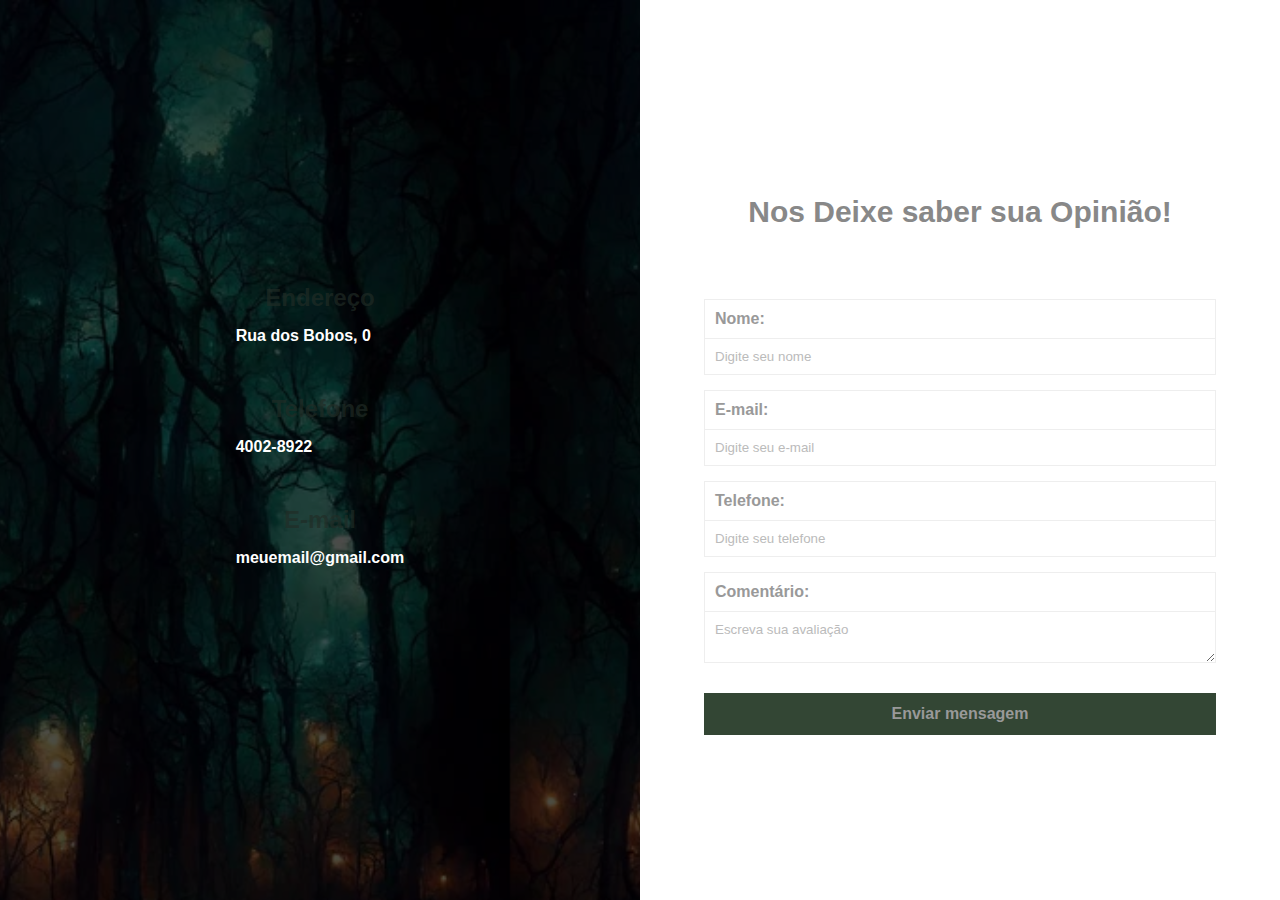
<file: html_css/WWW-main/html_css/index.html>
<!DOCTYPE html>
<html lang="en">
<head>
  <meta charset="UTF-8">
  <meta name="viewport" content="width=device-width, initial-scale=1.0, maxmum-scale=1, user-scalable=no">
  <title>Contato</title>
  <link rel="stylesheet" href="css/styles.css">
</head>
<body>
  <div id="main-container">
    <!-- Informações de endereço -->
    <div id="address-container">
      <div class="fade"></div>
      <div id="address-content-div">
        <h2><ion-icon name="navigate-outline"></ion-icon> Endereço</h2>
        <p>Rua dos Bobos, 0</p>
        <h2><ion-icon name="call-outline"></ion-icon> Telefone</h2>
        <p> 4002-8922</p>
        <h2><ion-icon name="mail-outline"></ion-icon> E-mail</h2>
        <p>meuemail@gmail.com</p>
      </div>
    </div>
    <!-- Formulário para contato -->
    <div id="form-container">
      <h2>Nos Deixe saber sua Opinião!</h2>
      <form id="contact-form">
        <label for="name">Nome:</label>
        <input type="text" name="name" placeholder="Digite seu nome">
        <label for="email">E-mail:</label>
        <input type="email" name="email" placeholder="Digite seu e-mail">
        <label for="phone">Telefone:</label>
        <input type="text" name="phone" placeholder="Digite seu telefone">
        <label for="msg">Comentário:</label>
        <textarea name="msg" placeholder="Escreva sua avaliação"></textarea>
        <input type="submit" value="Enviar mensagem">
      </form>
    </div>
  </div>
</body>
</html>
</file>
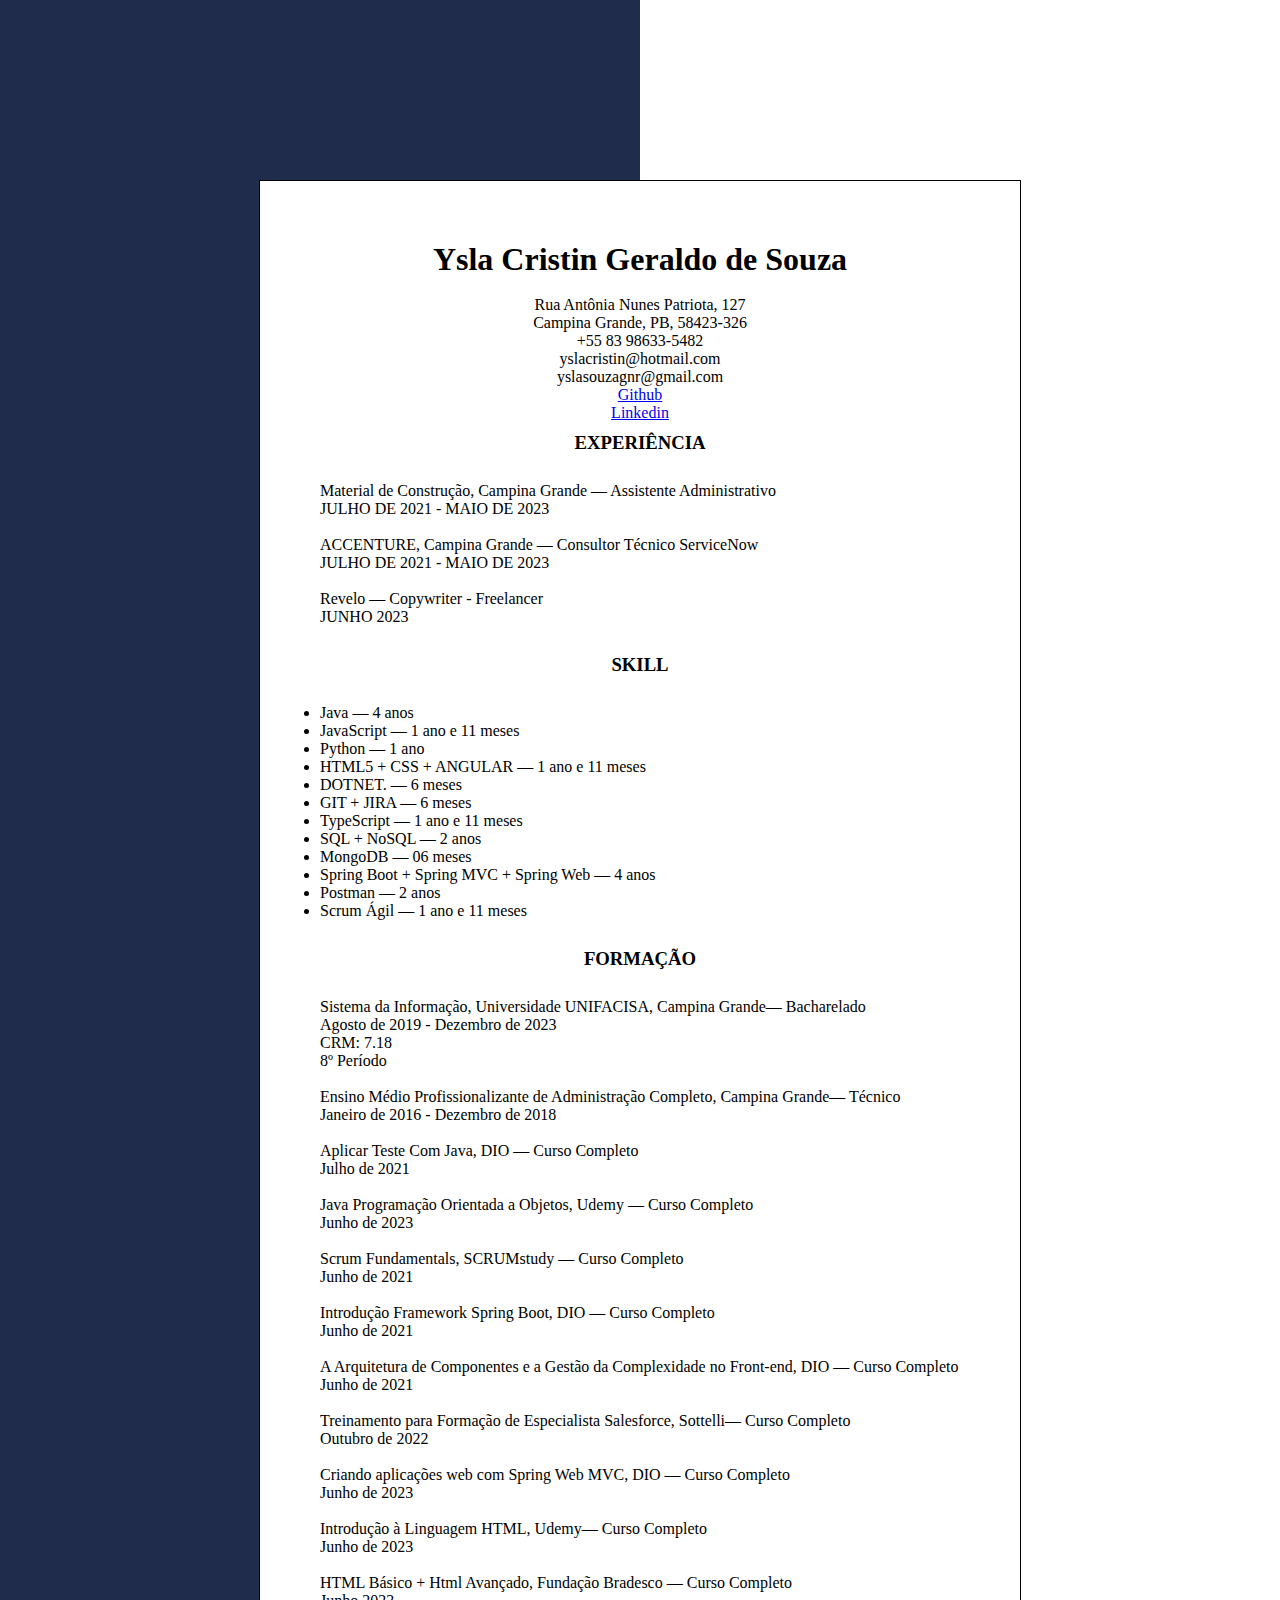
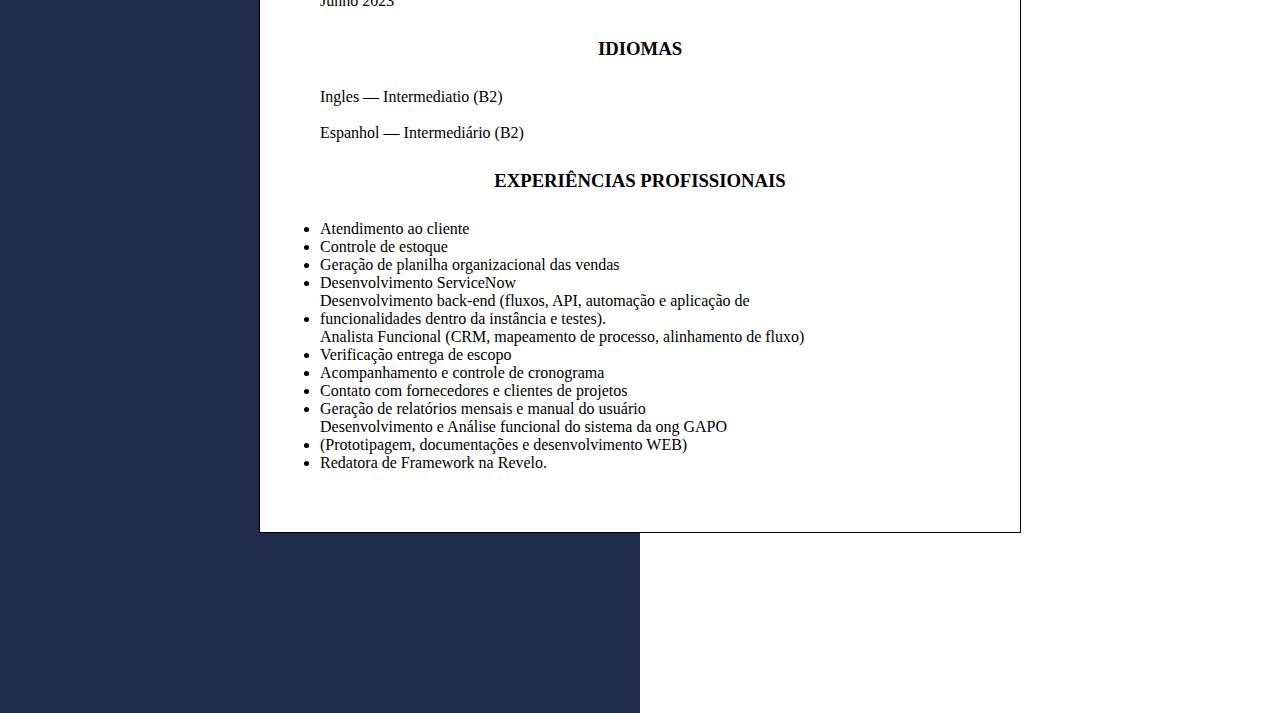
<file: www/curriculo.html>
<!DOCTYPE html>
<html lang="pt">

<head>
    <meta charset="UTF-8">
    <meta name="viewport" content="width=device-width, initial-scale=1.0">
    <title>Curriculo</title>
    <link rel="stylesheet" type="text/css" href="folhadeEstilo.css">
</head>

<body>
    <header id="container-info">
        <div class="fundo">
            <div class="fundo-color"></div>
            <div></div>
        </div>
        <div id="txt-info">
            <h1>Ysla Cristin Geraldo de Souza</h1><br>
            <div class="data">
                <p>Rua Antônia Nunes Patriota, 127</p>
                <p>Campina Grande, PB, 58423-326</p>
                <p>+55 83 98633-5482</p>
                <p>yslacristin@hotmail.com</p>
                <p>yslasouzagnr@gmail.com</p>
            </div>
            <div class="links">
                <a href="https://github.com/Ysla-Souza?tab=repositories">Github</a></p>
                <a href="https://linkedin.com/in/ysla-souza-6a408a146">Linkedin</a></p>

            </div>

            <h3>EXPERIÊNCIA</h3><br>

            <p> Material de Construção, Campina Grande — Assistente Administrativo<br>
                JULHO DE 2021 - MAIO DE 2023</p><br>

            <p>ACCENTURE, Campina Grande — Consultor Técnico ServiceNow<br>
                JULHO DE 2021 - MAIO DE 2023</p><br>

            <p>Revelo — Copywriter - Freelancer<br>
                JUNHO 2023</p><br>

            <h3>SKILL</h3><br>
            <ul>
                <li>Java — 4 anos</li>
                <li>JavaScript — 1 ano e 11 meses</li>
                <li>Python — 1 ano</li>
                <li>HTML5 + CSS + ANGULAR — 1 ano e 11 meses </li>
                <li>DOTNET. — 6 meses</li>
                <li>GIT + JIRA — 6 meses</li>
                <li>TypeScript — 1 ano e 11 meses</li>
                <li>SQL + NoSQL — 2 anos</li>
                <li>MongoDB — 06 meses</li>
                <li>Spring Boot + Spring MVC + Spring Web — 4 anos</li>
                <li>Postman — 2 anos</li>
                <li>Scrum Ágil — 1 ano e 11 meses</li>
            </ul><br>

            <h3>FORMAÇÃO</h3><br>

            <p>Sistema da Informação, Universidade UNIFACISA, Campina Grande— Bacharelado<br>
            Agosto de 2019 - Dezembro de 2023<br>
            CRM: 7.18<br>
            8º Período</p><br>

            <p>Ensino Médio Profissionalizante de Administração Completo, Campina Grande— Técnico<br>
            Janeiro de 2016 - Dezembro de 2018</p><br>

            <p>Aplicar Teste Com Java, DIO — Curso Completo<br>
            Julho de 2021</p><br>

            <p> Java Programação Orientada a Objetos, Udemy — Curso Completo<br>
            Junho de  2023</p><br>

            <p> Scrum Fundamentals, SCRUMstudy — Curso Completo<br>
            Junho de 2021</p><br>

            <p>Introdução Framework Spring Boot, DIO — Curso Completo<br>
            Junho de 2021
            </p><br>

            <p>A Arquitetura de Componentes e a Gestão da Complexidade no Front-end, DIO — Curso Completo<br>
            Junho de 2021</p><br>

            <p>Treinamento para Formação de Especialista Salesforce, Sottelli— Curso Completo<br>
            Outubro de  2022</p><br>

            <p>Criando aplicações web com Spring Web MVC, DIO — Curso Completo<br>
            Junho de 2023</p><br>

            <p>Introdução à Linguagem HTML, Udemy— Curso Completo<br>
            Junho de 2023</p><br>

            <p>HTML Básico + Html Avançado, Fundação Bradesco — Curso Completo<br>
            Junho 2023</p><br>

            <h3>IDIOMAS</h3><br>

            <p>Ingles — Intermediatio (B2)</p>
            <br>
            <p>Espanhol — Intermediário (B2)</p><br>

            <h3>EXPERIÊNCIAS PROFISSIONAIS</h3><br>

            <ul>
                <li>Atendimento ao cliente</li>
                <li>Controle de estoque</li>
                <li>Geração de planilha organizacional das vendas</li>
                <li>Desenvolvimento ServiceNow</li>
                Desenvolvimento back-end (fluxos, API, automação e aplicação de <li>funcionalidades dentro da instância
                    e testes).</li>
                Analista Funcional (CRM, mapeamento de processo, alinhamento de fluxo)</li>
                <li>Verificação entrega de escopo</li>
                <li>Acompanhamento e controle de cronograma</li>
                <li>Contato com fornecedores e clientes de projetos</li>
                <li>Geração de relatórios mensais e manual do usuário</li>
                Desenvolvimento e Análise funcional do sistema da ong GAPO <li>(Prototipagem, documentações e
                    desenvolvimento WEB)</li>
                <li>Redatora de Framework na Revelo.</li>
            </ul>
        </div>
    </header>
</body>

</html>
</file>
<file: html_css/WWW-main/html_css/css/styles.css>
/* GERAL */

* {
  margin: 0;
  padding: 0;
  font-family: Arial;
  box-sizing: border-box;
}

/* CONTAINERS */

#main-container {
  display: flex;
  flex-direction: row;
  height: 100vh; /* view height */
}

#address-container, #form-container {
  flex: 1 1 0;
  height: 100vh;
  text-align: left;
  display: flex;
  flex-direction: column;
  align-items: center;
  justify-content: center;
  width: 50%;
}

/* ADDRESS CONTAINER */

#address-container {
  background-image: url('../img/project_bg.jpg');
  background-size: cover;
  background-position-x: -130px;
  color: #FFF;
  position: relative;
}

.fade {
  width: 100%;
  height: 100%;
  background: #000;
  opacity: .7;
  position: absolute;
}

#address-content-div {
  z-index: 10;
}

#address-content {
  position: absolute;
  top: 25vh;
  left: 35%;
  width: 300px;
}

#address-content-div h2 {
  color: rgba(33, 44, 38, 0.678);
  margin-bottom: 15px;
  position: relative;
  text-align: center;
}

#address-content-div ion-icon {
  position: absolute;
  top: 2px;
  left: 0;
}

#address-content-div p {
  font-weight: bold;
  text-align: left;
  margin-bottom: 50px;
}

/* FORM CONTAINER */
#form-container {
  padding-top: 60px;
  text-align: center;
}

#form-container h2 {
  color: #888;
  margin-bottom: 50px;
  font-size: 30px;
}

#contact-form {
  width: 50%;
  margin-left: auto;
  margin-right: auto;
  text-align: left;
}

#contact-form input,
#contact-form label,
#contact-form textarea {
  display: block;
  padding: 10px;
  border: 1px solid #EEE;
  width: 100%;
  color: #AAA;
}

#contact-form label {
  color: #999;
  font-weight: bold;
  border-bottom: none;
}

#contact-form input {
  margin-bottom: 15px;
}

#contact-form input::placeholder,
#contact-form textarea::placeholder {
  color: #BBB;
}

#contact-form input[type="submit"] {
  background-color:rgb(51 70 52);
  color: #999;
  font-size: 16px;
  font-weight: bold;
  cursor: pointer;
  width: 100%;
  margin: 30px auto;
  border: 2px solid transparent;
  transition: .5s;
}

#contact-form input[type="submit"]:hover {
  border-color: #00AD5E;
  color: #00AD5E;
  background-color: #FFF;
}

/* RESPONSIVO */

@media (min-width: 786px) and (max-width: 1300px) {
  #contact-form {
    width: 80%;
  }

  #address-container, #form-container {
    height: 100%;
  }

  #form-container h2 {
    padding: 0 10px 20px 10px;
  }
}

@media (min-width: 450px) and (max-width: 785px) {
  #main-container {
    height: 100%;
    flex-wrap: wrap;
  }

  #form-container,
  #address-container {
    flex: 1 1 100%;
  }

  #form-container {
    order: -1;
    padding: 20px;
  }

  #form-container h2 {
    margin-bottom: 25px;
  }

  #contact-form {
    width: 80%;
  }

  #contact-form input,
  #contact-form label,
  #contact-form textarea {
    border-color: #AAA;
  }

  #address-container {
    background-position: 0;
    height: 500px;
  }

  .fade {
    opacity: .9;
  }

  #address-content {
    top: 25%;
    left: 25%;
  }
}

@media(max-width: 450px) {

  #main-container {
    height: 100%;
    flex-wrap: wrap;
  }

  #form-container,
  #address-container {
    flex: 1 1 100%;
  }

  #form-container {
    order: -1;
    padding: 20px;
  }

  #form-container h2 {
    margin-bottom: 25px;
  }

  #contact-form {
    width: 100%;
  }

  #contact-form input,
  #contact-form label,
  #contact-form textarea {
    border-color: #AAA;
  }

  #address-container {
    background-position: 0;
    height: 500px;
  }

  .fade {
    opacity: .9;
  }

  #address-content {
    top: 25%;
    left: 25%;
  }

}
</file>
<file: www/folhadeEstilo.css>
* {
    margin: 0;
    padding: 0;
}

body {
    width: 100%;
}

.fundo {
    display: flex;
    justify-content: flex-start;
    width: 100%;
    height: 100%;
    z-index: -1;
    position: absolute;
}

.fundo div {
    width: 100%;
}

.fundo-color {
    background-color: rgb(31, 44, 76);
    height: 100%;
}

#container-info {
    position: relative;
    padding: 20vh 0;
    display: flex;
    align-items: center;
    justify-content: center;
}

#txt-info {
    position: relative;
    padding: 60px;
    border: 1px solid black;
    background-color: white;
    width: 50%;

}

.data {
    text-align: center;
}

.links {
    text-align: center;
}

h1 {
    text-align: center;
}

h3 {
    padding: 10px 0 10px 0;
    text-align: center;
}
</file>
